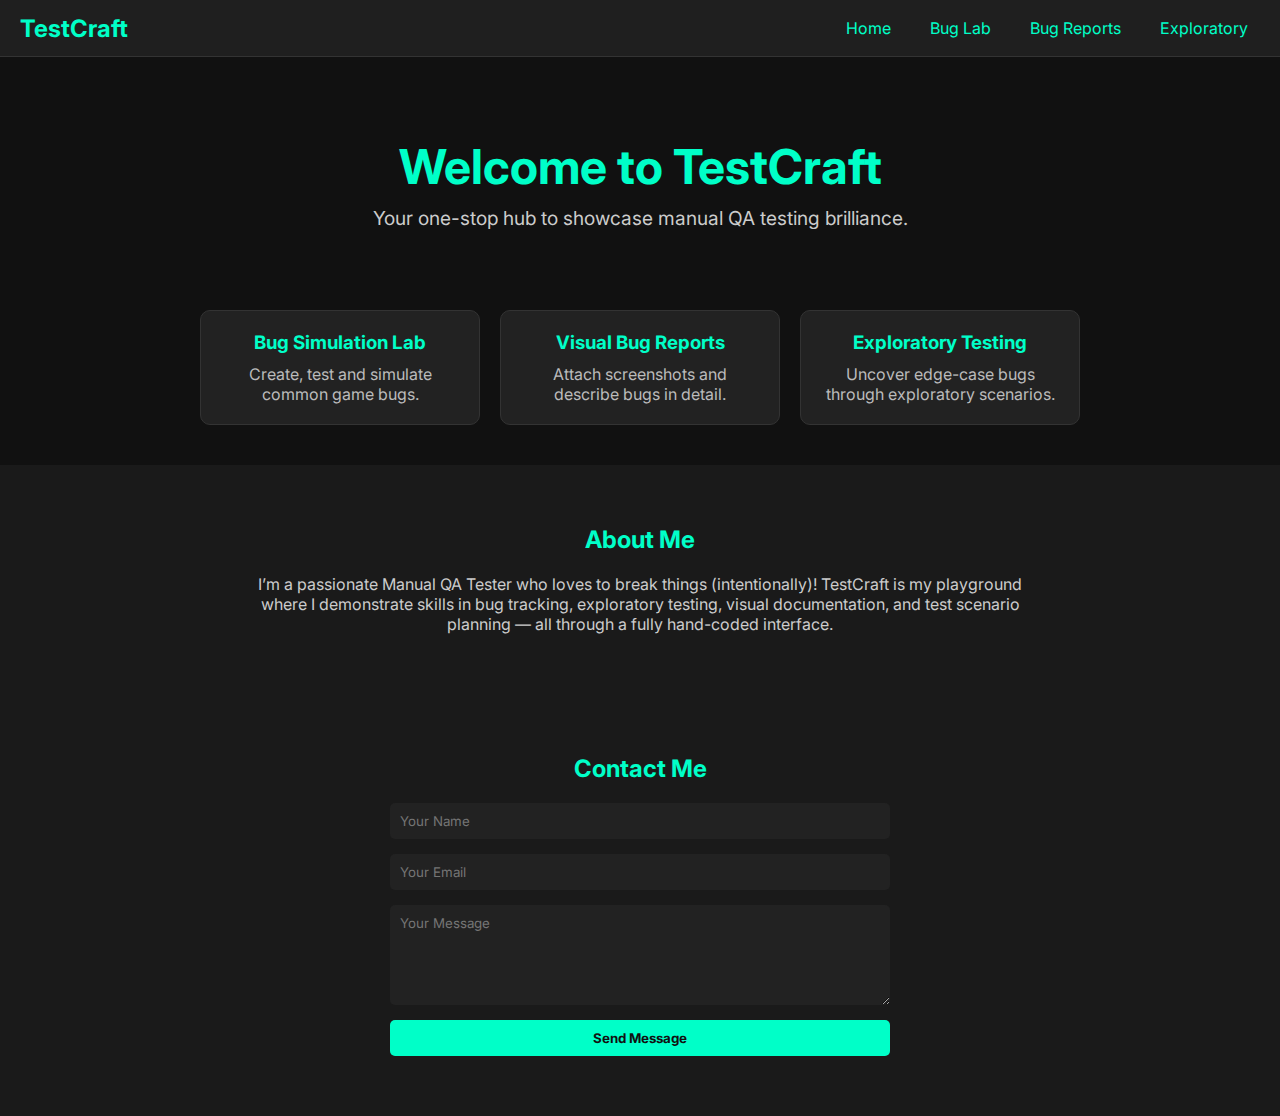
<file: index.html>
<!DOCTYPE html>
<html lang="en">

<head>
  <meta charset="UTF-8" />
  <meta name="viewport" content="width=device-width, initial-scale=1.0" />
  <title>TestCraft | QA Portfolio Hub</title>
  <link href="https://fonts.googleapis.com/css2?family=Inter:wght@400;600&display=swap" rel="stylesheet">
  <style>
    * {
      box-sizing: border-box;
      margin: 0;
      padding: 0;
      font-family: 'Inter', sans-serif;
    }

    body {
      background-color: #111;
      color: #eee;
      transition: opacity 1s ease-in-out;
      opacity: 0;
    }

    body.loaded {
      opacity: 1;
    }

    header {
      background-color: #1f1f1f;
      padding: 10px 20px;
      display: flex;
      align-items: center;
      justify-content: space-between;
      border-bottom: 1px solid #333;
      position: relative;
    }

    .logo {
      font-size: 1.5em;
      font-weight: bold;
      color: #00ffc8;
    }

    nav {
      display: flex;
      gap: 15px;
    }

    nav a {
      color: #00ffc8;
      text-decoration: none;
      padding: 8px 12px;
      border-radius: 5px;
      transition: background 0.3s ease;
    }

    nav a:hover {
      background-color: #00ffc822;
    }

    .hamburger {
      display: none;
      background: none;
      font-size: 1.8rem;
      color: #00ffc8;
      border: none;
      cursor: pointer;
    }

    @media (max-width: 768px) {
      nav {
        position: absolute;
        top: 60px;
        right: 20px;
        background: #1f1f1f;
        flex-direction: column;
        align-items: flex-end;
        display: none;
        padding: 10px;
        border: 1px solid #333;
        border-radius: 8px;
      }

      .hamburger {
        display: block;
      }

      nav.show {
        display: flex;
      }
    }

    .hero {
      text-align: center;
      padding: 80px 20px 40px;
    }

    .hero h1 {
      font-size: 3rem;
      color: #00ffc8;
      margin-bottom: 10px;
    }

    .hero p {
      font-size: 1.2rem;
      color: #ccc;
    }

    .features {
      display: flex;
      flex-wrap: wrap;
      justify-content: center;
      padding: 40px 20px;
      gap: 20px;
    }

    .feature {
      background: #222;
      border: 1px solid #333;
      border-radius: 10px;
      padding: 20px;
      width: 280px;
      text-align: center;
      transition: transform 0.3s ease;
    }

    .feature:hover {
      transform: translateY(-5px);
    }

    .feature h3 {
      color: #00ffc8;
      margin-bottom: 10px;
    }

    .feature p {
      color: #bbb;
    }

    .about, .contact {
      padding: 60px 20px;
      background: #1a1a1a;
      text-align: center;
    }

    .about h2, .contact h2 {
      color: #00ffc8;
      margin-bottom: 20px;
    }

    .about p {
      max-width: 800px;
      margin: 0 auto;
      color: #ccc;
    }

    .contact form {
      max-width: 500px;
      margin: 0 auto;
      display: flex;
      flex-direction: column;
      gap: 15px;
    }

    .contact input, .contact textarea {
      padding: 10px;
      border: none;
      border-radius: 5px;
      background: #222;
      color: #eee;
    }

    .contact button {
      padding: 10px;
      background: #00ffc8;
      color: #111;
      border: none;
      border-radius: 5px;
      cursor: pointer;
      font-weight: bold;
    }
  </style>
</head>

<body>
  <header>
    <div class="logo"> TestCraft</div>
    <button class="hamburger" onclick="toggleMenu()">☰</button>
    <nav id="navMenu">
      <a href="index.html"> Home</a>
      <a href="bug-lab.html"> Bug Lab</a>
      <a href="visual-reports.html"> Bug Reports</a>
      <a href="explore.html"> Exploratory</a>
    </nav>
  </header>

  <section class="hero">
    
    <h1>Welcome to TestCraft</h1>
    <p>Your one-stop hub to showcase manual QA testing brilliance.</p>
  </section>

  <section class="features">
    <div class="feature">
      <h3> Bug Simulation Lab</h3>
      <p>Create, test and simulate common game bugs.</p>
    </div>
    <div class="feature">
      <h3> Visual Bug Reports</h3>
      <p>Attach screenshots and describe bugs in detail.</p>
    </div>
    <div class="feature">
      <h3> Exploratory Testing</h3>
      <p>Uncover edge-case bugs through exploratory scenarios.</p>
    </div>
  </section>

  <section class="about">
    <h2>About Me</h2>
    <p>I’m a passionate Manual QA Tester who loves to break things (intentionally)! TestCraft is my playground where I demonstrate skills in bug tracking, exploratory testing, visual documentation, and test scenario planning — all through a fully hand-coded interface.</p>
  </section>

  <section class="contact">
    <h2>Contact Me</h2>
    <form action="https://formspree.io/f/mvgqzjdl" method="POST">
      <input type="text" name="name" placeholder="Your Name" required>
      <input type="email" name="email" placeholder="Your Email" required>
      <textarea name="message" rows="5" placeholder="Your Message" required></textarea>
      <button type="submit">Send Message</button>
    </form>
  </section>

  <script>
function toggleMenu() {
    document.getElementById('navMenu').classList.toggle('show');
  }

  window.addEventListener("load", function () {
    document.body.classList.add("loaded");
  });

  document.querySelector('.contact form')?.addEventListener('submit', function (e) {
    e.preventDefault(); // Prevent default form submission

    const form = this;
    const formData = new FormData(form);

    fetch(form.action, {
      method: form.method,
      body: formData,
      headers: { 'Accept': 'application/json' }
    }).then(response => {
      if (response.ok) {
        form.reset(); // ✅ Just reset the form
      }
    }).catch(error => {
      console.error('Form submission failed', error);
    });
  });
  document.querySelector('.contact form')?.addEventListener('submit', function (e) {
  e.preventDefault();

  const form = this;
  const formData = new FormData(form);

  fetch(form.action, {
    method: form.method,
    body: formData,
    headers: { 'Accept': 'application/json' }
  }).then(response => {
    if (response.ok) {
      form.reset(); // Reset form
      showToast();  // Show toast
    }
  }).catch(error => {
    console.error('Form submission failed', error);
  });
});

function showToast() {
  const toast = document.getElementById('toast');
  toast.style.opacity = 1;

  setTimeout(() => {
    toast.style.opacity = 0;
  }, 2500);
}

  </script>
<div id="toast" style="
  position: fixed;
  bottom: 20px;
  right: 20px;
  background-color: #1f1f1f;
  color: #00ffc8;
  padding: 12px 18px;
  border-left: 4px solid #00ffc8;
  border-radius: 8px;
  display: flex;
  align-items: center;
  gap: 10px;
  box-shadow: 0 0 15px rgba(0, 255, 200, 0.4);
  font-family: 'Inter', sans-serif;
  font-size: 15px;
  opacity: 0;
  pointer-events: none;
  transition: opacity 0.4s ease;
  z-index: 9999;
">
  <span style="font-size: 18px;">✅</span>
  <span>Form submitted successfully!</span>
</div>


</body>

</html>
</file>
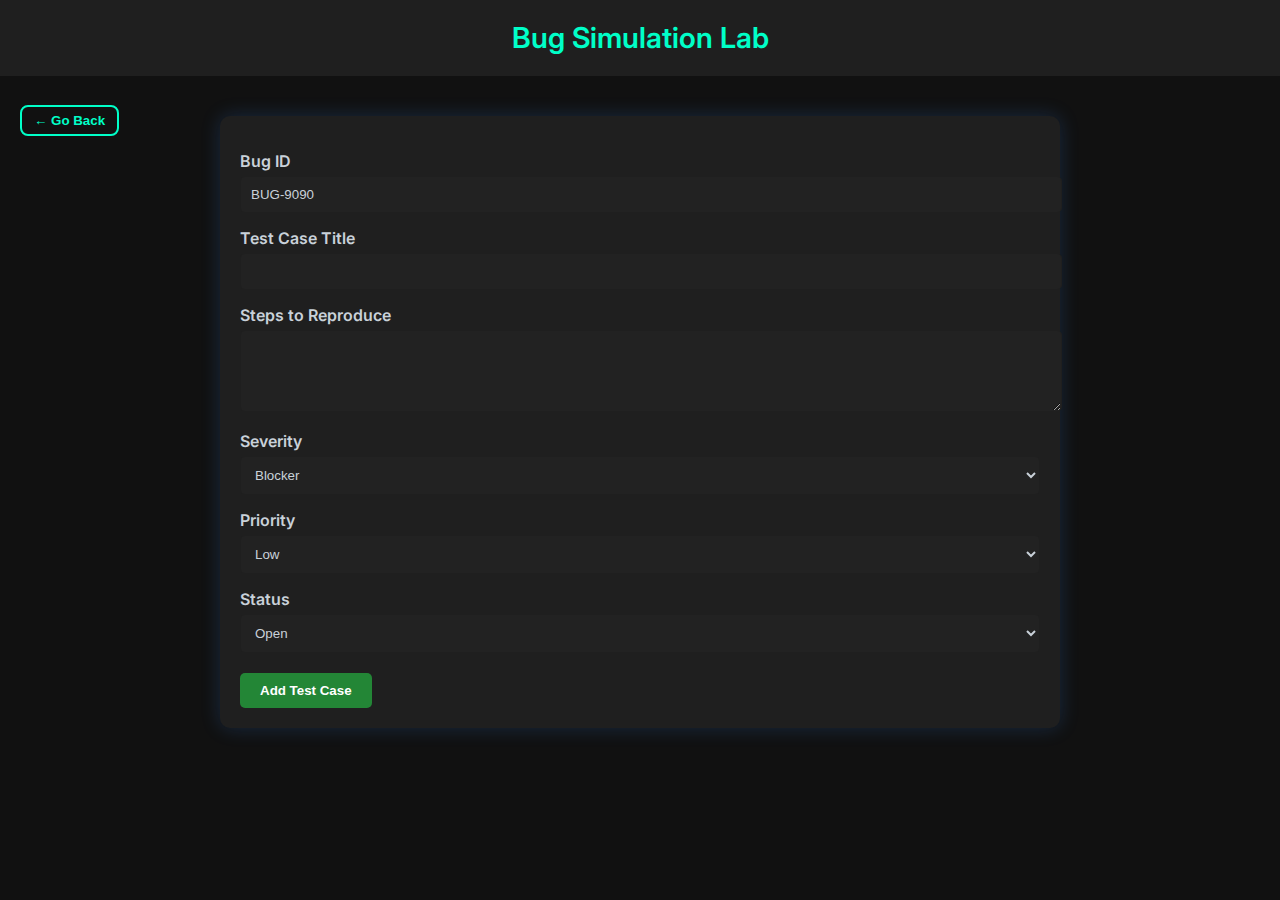
<file: bug-lab.html>
<!DOCTYPE html>
<html lang="en">

<head>
  <meta charset="UTF-8" />
  <meta name="viewport" content="width=device-width, initial-scale=1.0" />
  <title>Bug Simulation Lab | TestCraft</title>
  <link href="https://fonts.googleapis.com/css2?family=Inter:wght@400;600&display=swap" rel="stylesheet">
  <style>
    body {
      margin: 0;
      padding: 0;
      font-family: 'Inter', sans-serif;
      background-color: #111;
      color: #c9d1d9;
      transition: opacity 1s ease-in-out;
      opacity: 0;
    }

    body.loaded {
      opacity: 1;
    }

    header {
      background-color: #1f1f1f;
      padding: 20px;
      text-align: center;
      font-size: 1.8rem;
      font-weight: 600;
      color: #00ffc8;
      border-bottom: 1px solid #1f1f1f;
    }

    .container {
      max-width: 800px;
      margin: 40px auto;
      padding: 20px;
      background-color: #1f1f1f;
      border-radius: 10px;
      box-shadow: 0 0 20px rgba(56, 139, 253, 0.2);
    }

    label {
      display: block;
      margin-top: 15px;
      font-weight: 600;
    }

    input, select, textarea {
      width: 100%;
      padding: 10px;
      margin-top: 5px;
      background-color: rgb(34, 34, 34);
      color: #c9d1d9;
      border: 1px solid #1f1f1f;
      border-radius: 5px;
    }

    button {
      margin-top: 20px;
      padding: 10px 20px;
      background-color: #238636;
      color: white;
      border: none;
      border-radius: 5px;
      cursor: pointer;
      font-weight: 600;
    }

    button:hover {
      background-color: #2ea043;
    }

    .test-case {
      background-color: #1f1f1f;
      padding: 15px;
      border-radius: 8px;
      margin-top: 20px;
      border-left: 4px solid #00ffc8;
      position: relative;
    }

    .priority {
      display: inline-block;
      padding: 3px 8px;
      border-radius: 12px;
      font-size: 0.8rem;
      font-weight: 600;
    }

    .priority.low {
      background-color: #1f6feb;
      color: white;
    }

    .priority.medium {
      background-color: #d29922;
      color: white;
    }

    .priority.high {
      background-color: #da3633;
      color: white;
    }

    .severity {
      font-weight: bold;
    }

    .severity.Blocker {
      color: #f85149;
    }

    .severity.Critical {
      color: #da3633;
    }

    .severity.Major {
      color: #d29922;
    }

    .severity.Minor {
      color: #58a6ff;
    }

    .actions {
      position: absolute;
      top: 10px;
      right: 10px;
    }

    .actions button {
      margin-left: 5px;
      background-color: transparent;
      border: none;
      color: #58a6ff;
      cursor: pointer;
    }

    .back {
      display: inline-block;
      margin-bottom: 20px;
      color: #00ffc8;
      text-decoration: none;
      font-weight: 600;
    }

    .back:hover {
      text-decoration: underline;
    }
    
  </style>
</head>

<body>
  <button onclick="goBack()" style="position: absolute; left: 20px; top: 85px; background: transparent; border: 2px solid #00ffc8; color: #00ffc8; padding: 6px 12px; border-radius: 8px; cursor: pointer;">← Go Back</button>
    
    <header> Bug Simulation Lab </header>

  



  <div class="container">
    <form id="bugForm">
        <label for="bugId">Bug ID</label>
<input type="text" id="bugId" name="bugId" readonly>

      <label>Test Case Title</label>
      <input type="text" id="title" required />

      <label>Steps to Reproduce</label>
      <textarea id="steps" rows="4" required></textarea>

      <label>Severity</label>
      <select id="severity">
        <option>Blocker</option>
        <option>Critical</option>
        <option>Major</option>
        <option>Minor</option>
      </select>

      <label>Priority</label>
      <select id="priority">
        <option>Low</option>
        <option>Medium</option>
        <option>High</option>
      </select>

      <label>Status</label>
      <select id="status">
        <option>Open</option>
        <option>In Progress</option>
        <option>Closed</option>
      </select>

      <button type="submit">Add Test Case</button>
    </form>

    <div id="testCases"></div>
  </div>

<!-- Add inside <body> -->
<script>
  document.addEventListener('DOMContentLoaded', () => {
    document.body.classList.add('loaded');
    const form = document.getElementById('bugForm');
    const bugIdInput = document.getElementById('bugId');
    const testCasesContainer = document.getElementById('testCases');

    // Generate a random Bug ID (e.g., BUG-5831)
    const generateBugId = () => {
      return 'BUG-' + Math.floor(1000 + Math.random() * 9000);
    };

    // Set a new Bug ID on page load
    const setNewBugId = () => {
      bugIdInput.value = generateBugId();
    };

    const getCases = () => JSON.parse(localStorage.getItem('testCases') || '[]');
    const saveCases = (cases) => localStorage.setItem('testCases', JSON.stringify(cases));

    const renderCases = () => {
      const cases = getCases();
      testCasesContainer.innerHTML = '';
      cases.forEach((test, index) => {
        const div = document.createElement('div');
        div.className = 'test-case';
        div.innerHTML = `
          <strong>${test.title}</strong>
          <p><strong>Bug ID:</strong> ${test.bugId}</p>
          <p>${test.steps}</p>
          <p><span class="severity ${test.severity}">${test.severity}</span> | 
          <span class="priority ${test.priority.toLowerCase()}">${test.priority} Priority</span> | 
          <em>Status: ${test.status}</em></p>
          <div class="actions">
            <button onclick="editCase(${index})"><p>Edit</p></button>
            <button onclick="deleteCase(${index})"><p>Delete</p></button>
          </div>
        `;
        testCasesContainer.appendChild(div);
      });
    };

    window.editCase = (index) => {
      const cases = getCases();
      const test = cases[index];
      document.getElementById('bugId').value = test.bugId;
      document.getElementById('title').value = test.title;
      document.getElementById('steps').value = test.steps;
      document.getElementById('severity').value = test.severity;
      document.getElementById('priority').value = test.priority;
      document.getElementById('status').value = test.status;
      cases.splice(index, 1);
      saveCases(cases);
      renderCases();
    };

    window.deleteCase = (index) => {
      const cases = getCases();
      cases.splice(index, 1);
      saveCases(cases);
      renderCases();
    };

    form.addEventListener('submit', (e) => {
      e.preventDefault();
      const newCase = {
        bugId: bugIdInput.value,
        title: document.getElementById('title').value,
        steps: document.getElementById('steps').value,
        severity: document.getElementById('severity').value,
        priority: document.getElementById('priority').value,
        status: document.getElementById('status').value
      };
      const cases = getCases();
      cases.push(newCase);
      saveCases(cases);
      form.reset();
      setNewBugId(); // generate a new Bug ID after adding
      renderCases();
    });
    
    setNewBugId();
    renderCases();
});
function goBack() {
  window.location.href = 'index.html'; // Change path if needed
}
</script>

</body>

</html>
</file>
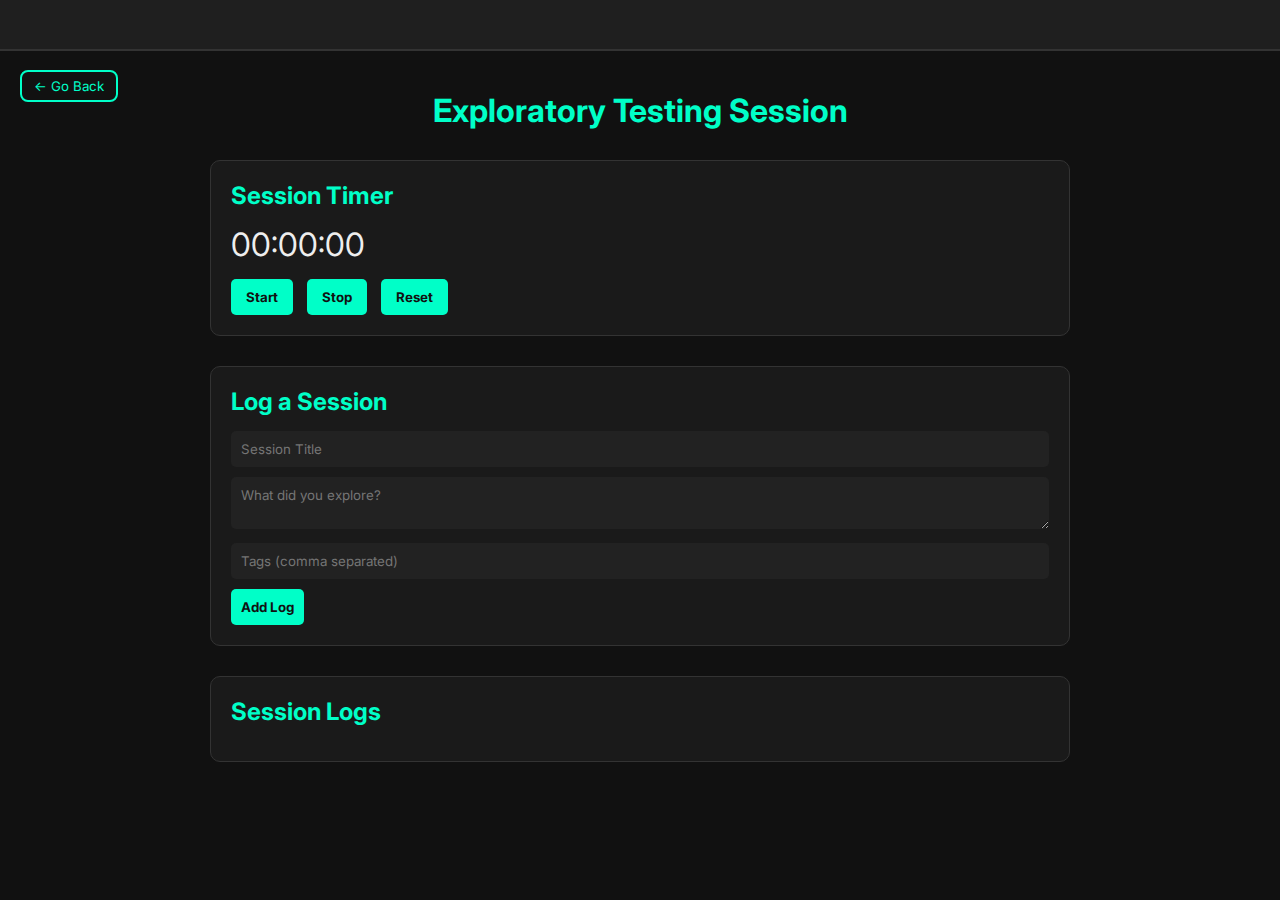
<file: explore.html>
<!DOCTYPE html>
<html lang="en">

<head>
  <meta charset="UTF-8">
  <meta name="viewport" content="width=device-width, initial-scale=1.0">
  <title>Explore | Exploratory Testing</title>
  <link href="https://fonts.googleapis.com/css2?family=Inter:wght@400;600&display=swap" rel="stylesheet">
  <style>
    * {
      box-sizing: border-box;
      margin: 0;
      padding: 0;
      font-family: 'Inter', sans-serif;
    }

    body {
      background-color: #111;
      color: #eee;
      transition: opacity 1s ease-in-out;
      opacity: 0;
    }

    body.loaded {
      opacity: 1;
    }

    header {
      background-color: #1f1f1f;
      padding: 10px 20px;
      display: flex;
      align-items: center;
      justify-content: space-between;
      border-bottom: 2px solid #333;
      position: relative;
    }

    .logo {
      font-size: 1.5em;
      font-weight: bold;
      padding-left: 1350px;
      color: #00ffc8;
    }

    nav {
      display: flex;
      gap: 15px;
    }

    nav a {
      color: #00ffc8;
      text-decoration: none;
      padding: 8px 12px;
      border-radius: 5px;
      transition: background 0.3s ease;
    }

    nav a:hover {
      background-color: #00ffc822;
    }

    main {
      padding: 40px 20px;
      max-width: 900px;
      margin: auto;
    }

    h1 {
      color: #00ffc8;
      text-align: center;
      margin-bottom: 30px;
    }

    .session-controls, .session-form, .session-logs {
      background: #1a1a1a;
      padding: 20px;
      border-radius: 10px;
      margin-bottom: 30px;
      border: 1px solid #333;
    }

    .session-controls h2, .session-form h2, .session-logs h2 {
      color: #00ffc8;
      margin-bottom: 15px;
    }

    .timer-display {
      font-size: 2rem;
      margin-bottom: 15px;
    }

    .session-controls button {
      padding: 10px 15px;
      margin-right: 10px;
      background: #00ffc8;
      color: #111;
      border: none;
      border-radius: 5px;
      font-weight: bold;
      cursor: pointer;
    }

    .session-form input, .session-form textarea, .session-form select {
      width: 100%;
      padding: 10px;
      margin-bottom: 10px;
      border-radius: 5px;
      border: none;
      background: #222;
      color: #eee;
    }

    .session-form button {
      background: #00ffc8;
      color: #111;
      border: none;
      border-radius: 5px;
      padding: 10px;
      font-weight: bold;
      cursor: pointer;
    }

    .log {
      background: #222;
      padding: 10px;
      border-radius: 8px;
      margin-bottom: 10px;
      position: relative;
    }

    .log h4 {
      margin-bottom: 5px;
      color: #00ffc8;
    }

    .log .tag {
      display: inline-block;
      background: #00ffc8;
      color: #111;
      padding: 4px 8px;
      border-radius: 5px;
      font-size: 0.85rem;
      margin-right: 10px;
    }

    .log-actions {
      position: absolute;
      top: 10px;
      right: 10px;
    }

    .log-actions button {
      margin-left: 5px;
      padding: 4px 8px;
      background: #444;
      color: #eee;
      border: none;
      border-radius: 4px;
      cursor: pointer;
    }
  </style>
</head>

<body>
  <button onclick="goBack()" style="position: absolute; left: 20px; top: 70px; background: transparent; border: 2px solid #00ffc8; color: #00ffc8; padding: 6px 12px; border-radius: 8px; cursor: pointer;">← Go Back</button>
  <header>
    
    <div class="logo">TestCraft</div>
  </header>
  
  <main>
    <h1>Exploratory Testing Session</h1>
    
    <section class="session-controls">
      <h2>Session Timer</h2>
      <div class="timer-display" id="timer">00:00:00</div>
      <button onclick="startTimer()">Start</button>
      <button onclick="stopTimer()">Stop</button>
      <button onclick="resetTimer()">Reset</button>
    </section>

    <section class="session-form">
      <h2>Log a Session</h2>
      <input type="text" id="title" placeholder="Session Title">
      <textarea id="notes" placeholder="What did you explore?"></textarea>
      <input type="text" id="tags" placeholder="Tags (comma separated)">
      <button onclick="addLog()">Add Log</button>
    </section>

    <section class="session-logs">
      <h2>Session Logs</h2>
      <div id="logs"></div>
    </section>
  </main>

  <script>
    document.body.classList.add('loaded');

    let timerInterval;
    let seconds = 0;

    function formatTime(sec) {
      const h = String(Math.floor(sec / 3600)).padStart(2, '0');
      const m = String(Math.floor((sec % 3600) / 60)).padStart(2, '0');
      const s = String(sec % 60).padStart(2, '0');
      return `${h}:${m}:${s}`;
    }

    function updateTimerDisplay() {
      document.getElementById('timer').textContent = formatTime(seconds);
    }

    function startTimer() {
      if (!timerInterval) {
        timerInterval = setInterval(() => {
          seconds++;
          updateTimerDisplay();
        }, 1000);
      }
    }

    function stopTimer() {
      clearInterval(timerInterval);
      timerInterval = null;
    }

    function resetTimer() {
      stopTimer();
      seconds = 0;
      updateTimerDisplay();
    }

    function addLog() {
      const title = document.getElementById('title').value;
      const notes = document.getElementById('notes').value;
      const tags = document.getElementById('tags').value;

      const logId = Date.now();

      const logHTML = `
        <div class="log" id="log-${logId}">
          <h4>${title}</h4>
          <p>${notes}</p>
          ${tags.split(',').map(tag => `<span class="tag">${tag.trim()}</span>`).join(' ')}
          <div class="log-actions">
            <button onclick="editLog(${logId})">Edit</button>
            <button onclick="deleteLog(${logId})">Delete</button>
          </div>
        </div>
      `;

      document.getElementById('logs').insertAdjacentHTML('beforeend', logHTML);
      document.getElementById('title').value = '';
      document.getElementById('notes').value = '';
      document.getElementById('tags').value = '';
    }

    function deleteLog(id) {
      const log = document.getElementById(`log-${id}`);
      if (log) log.remove();
    }

    function editLog(id) {
      const log = document.getElementById(`log-${id}`);
      const title = prompt("Edit title:", log.querySelector('h4').innerText);
      const notes = prompt("Edit notes:", log.querySelector('p').innerText);
      if (title && notes) {
        log.querySelector('h4').innerText = title;
        log.querySelector('p').innerText = notes;
      }
    }
function goBack() {
  window.location.href = 'index.html'; // Change path if needed
}
    updateTimerDisplay();
  </script>
</body>

</html>
</file>
